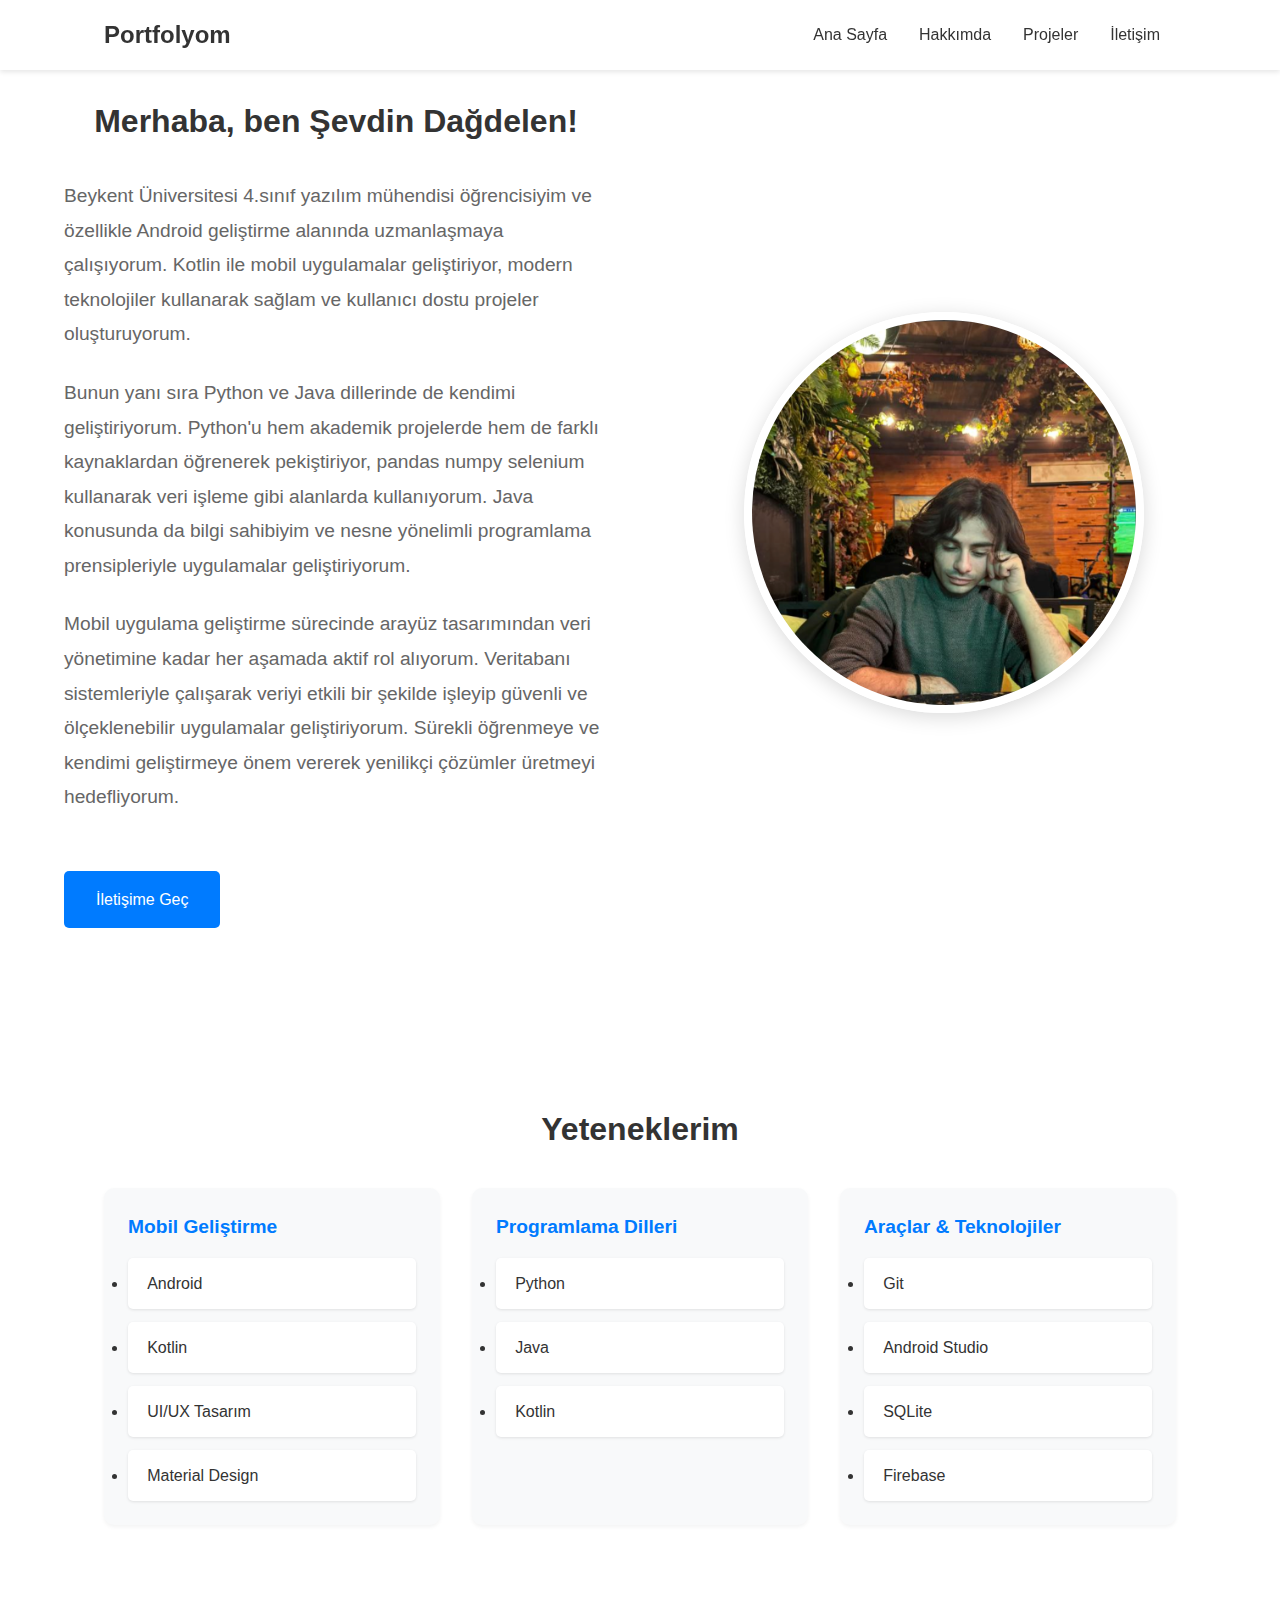
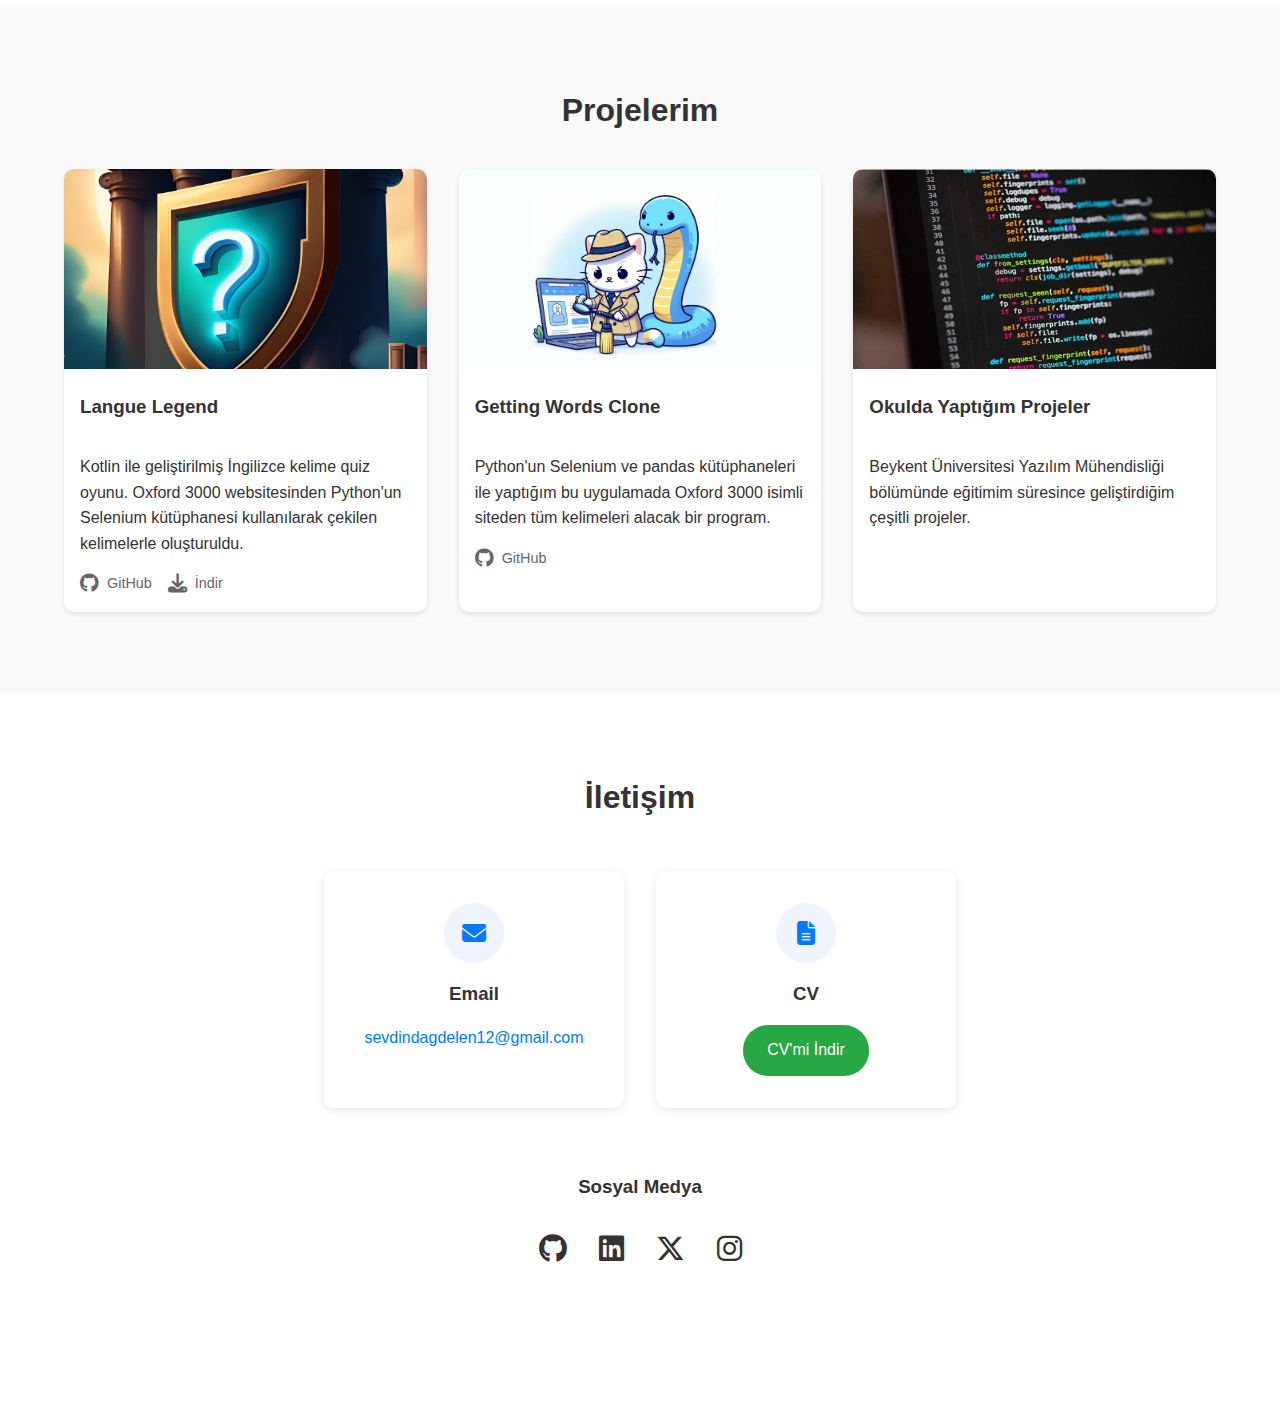
<file: index.html>
<!DOCTYPE html>
<html lang="tr">
<head>
    <meta charset="UTF-8">
    <meta name="viewport" content="width=device-width, initial-scale=1.0">
    <title>Şevdin Dağdelen</title>
    <link rel="stylesheet" href="style.css">
    <link rel="icon" href="images/profile.png" type="image/jpeg"> 
    <link rel="stylesheet" href="https://cdnjs.cloudflare.com/ajax/libs/font-awesome/6.5.1/css/all.min.css">
</head>
<body>
    <!-- Header Bölümü -->
    <header>
        <nav>
            <div class="logo">Portfolyom</div>
            <ul class="nav-links">
                <li><a href="#home">Ana Sayfa</a></li>
                <li><a href="#about">Hakkımda</a></li>
                <li><a href="#projects">Projeler</a></li>
                <li><a href="#contact">İletişim</a></li>
            </ul>
        </nav>
    </header>

    <!-- Ana Sayfa Bölümü -->
    <section id="home">
        <div class="hero-content">
            <div class="hero-text">
                <h2>Merhaba, ben Şevdin Dağdelen!</h2>
                <div class="about-description">
                    <p>Beykent Üniversitesi 4.sınıf yazılım mühendisi öğrencisiyim ve özellikle Android geliştirme alanında uzmanlaşmaya çalışıyorum. Kotlin ile mobil uygulamalar geliştiriyor, modern teknolojiler kullanarak sağlam ve kullanıcı dostu projeler oluşturuyorum.</p>
                    
                    <p>Bunun yanı sıra Python ve Java dillerinde de kendimi geliştiriyorum. Python'u hem akademik projelerde hem de farklı kaynaklardan öğrenerek pekiştiriyor, pandas numpy selenium kullanarak veri işleme gibi alanlarda kullanıyorum. Java konusunda da bilgi sahibiyim ve nesne yönelimli programlama prensipleriyle uygulamalar geliştiriyorum.</p>
                    
                    <p>Mobil uygulama geliştirme sürecinde arayüz tasarımından veri yönetimine kadar her aşamada aktif rol alıyorum. Veritabanı sistemleriyle çalışarak veriyi etkili bir şekilde işleyip güvenli ve ölçeklenebilir uygulamalar geliştiriyorum. Sürekli öğrenmeye ve kendimi geliştirmeye önem vererek yenilikçi çözümler üretmeyi hedefliyorum.</p>
                </div>
                <a href="#contact" class="cta-button">İletişime Geç</a>
            </div>
            <div class="hero-image">
                <img src="images/profil.png" alt="Şevdin Dağdelen">
            </div>
        </div>
    </section>

    <!-- Hakkımda Bölümü -->
    <section id="about">
        <h2>Yeteneklerim</h2>
        <div class="skills-categories">
            <div class="skill-category">
                <h4>Mobil Geliştirme</h4>
                <ul>
                    <li>Android</li>
                    <li>Kotlin</li>
                    <li>UI/UX Tasarım</li>
                    <li>Material Design</li>
                </ul>
            </div>
            <div class="skill-category">
                <h4>Programlama Dilleri</h4>
                <ul>
                    <li>Python</li>
                    <li>Java</li>
                    <li>Kotlin</li>
                </ul>
            </div>
            <div class="skill-category">
                <h4>Araçlar & Teknolojiler</h4>
                <ul>
                    <li>Git</li>
                    <li>Android Studio</li>
                    <li>SQLite</li>
                    <li>Firebase</li>
                </ul>
            </div>
        </div>
    </section>

    <!-- Projeler Bölümü -->
    <section id="projects">
        <h2>Projelerim</h2>
        <div class="project-grid">
            <div class="project-card">
                <img src="images/icon.png" alt="Langue Legend">
                <h3>Langue Legend</h3>
                <p>Kotlin ile geliştirilmiş İngilizce kelime quiz oyunu. Oxford 3000 websitesinden Python'un Selenium kütüphanesi kullanılarak çekilen kelimelerle oluşturuldu.</p>
                <div class="project-links">
                    <a href="https://github.com/sevdindagdelen/langue-legend" target="_blank">
                        <i class="fab fa-github"></i>
                        <span>GitHub</span>
                    </a>
                    <a href="languageLegends.pdf" download>
                        <i class="fas fa-download"></i>
                        <span>İndir</span>
                    </a>
                </div>
            </div>
            <div class="project-card">
                <img src="images/selenium-web-scraping-python-1.png" alt="Getting Words Clone">
                <h3>Getting Words Clone</h3>
                <p>Python'un Selenium ve pandas kütüphaneleri ile yaptığım bu uygulamada Oxford 3000 isimli siteden tüm kelimeleri alacak bir program.</p>
                <div class="project-links">
                    <a href="https://github.com/sevdindagdelen/getting_words_clone" target="_blank">
                        <i class="fab fa-github"></i>
                        <span>GitHub</span>
                    </a>
                </div>
            </div>
            <div class="project-card">
                <img src="images/kod-editoru.jpg" alt="Okul Projeleri">
                <h3>Okulda Yaptığım Projeler</h3>
                <p>Beykent Üniversitesi Yazılım Mühendisliği bölümünde eğitimim süresince geliştirdiğim çeşitli projeler.</p>
            </div>
        </div>
    </section>

    <!-- İletişim Bölümü -->
    <section id="contact">
        <h2>İletişim</h2>
        <div class="contact-container">
            <div class="contact-card">
                <div class="contact-icon">
                    <i class="fas fa-envelope"></i>
                </div>
                <h3>Email</h3>
                <a href="mailto:sevdindagdelen12@gmail.com">sevdindagdelen12@gmail.com</a>
            </div>

            <div class="contact-card">
                <div class="contact-icon">
                    <i class="fas fa-file-alt"></i>
                </div>
                <h3>CV</h3>
                <a href="CVResume.pdf" class="cv-button" download>CV'mi İndir</a>
            </div>
        </div>

        <div class="social-section">
            <h3>Sosyal Medya</h3>
            <div class="social-links">
                <a href="https://github.com/sevdindagdelen" target="_blank"><i class="fab fa-github"></i></a>
                <a href="https://www.linkedin.com/in/%C5%9Fevdin-da%C4%9Fdelen-a67715254/" target="_blank"><i class="fab fa-linkedin"></i></a>
                <a href="https://x.com/dagdelen_sevdin" target="_blank"><i class="fa-brands fa-x-twitter"></i></a>
                <a href="https://instagram.com/dagdelenn.sevdin" target="_blank"><i class="fab fa-instagram"></i></a>
            </div>
        </div>
    </section>

    <footer>
        
    </footer>

    <script>
    document.querySelectorAll('a[href^="#"]').forEach(anchor => {
        anchor.addEventListener('click', function (e) {
            e.preventDefault();
            const target = document.querySelector(this.getAttribute('href'));
            const headerOffset = 80; // Header yüksekliği
            const elementPosition = target.getBoundingClientRect().top;
            const offsetPosition = elementPosition + window.pageYOffset - headerOffset;

            window.scrollTo({
                top: offsetPosition,
                behavior: "smooth"
            });
        });
    });
    </script>
</body>
</html>
</file>
<file: style.css>
/* Genel Stiller */
* {
    margin: 0;
    padding: 0;
    box-sizing: border-box;
}

body {
    font-family: 'Arial', sans-serif;
    line-height: 1.6;
    color: #333;
    scroll-behavior: smooth; /* Yumuşak kaydırma için */
}

/* Header Stili */
header {
    background: #fff;
    box-shadow: 0 2px 5px rgba(0,0,0,0.1);
    position: fixed;
    width: 100%;
    top: 0;
    z-index: 1000;
}

nav {
    display: flex;
    justify-content: space-between;
    align-items: center;
    padding: 1rem 5%;
    max-width: 1200px;
    margin: 0 auto;
}

.logo {
    font-size: 1.5rem;
    font-weight: bold;
}

.nav-links {
    display: flex;
    list-style: none;
}

.nav-links li a {
    text-decoration: none;
    color: #333;
    padding: 0.5rem 1rem;
    transition: color 0.3s;
}

.nav-links li a:hover {
    color: #007bff;
}

/* Ana Sayfa Stili */
#home {
    min-height: 100vh;
    display: flex;
    align-items: center;
    padding: 6rem 5%;
    background: #fff;  /* Arka planı beyaz yaptık */
    color: #333;      /* Yazı rengini koyu yaptık */
}

.hero-content {
    display: flex;
    justify-content: space-between;
    align-items: center;
    gap: 4rem;
    max-width: 1400px;
    margin: 0 auto;
}

.hero-text {
    flex: 1;
    max-width: 700px;
}

.hero-text h1 {
    font-size: 3.5rem;
    margin-bottom: 2rem;
    color: #333;
    line-height: 1.2;
}

.about-description p {
    margin-bottom: 1.5rem;
    font-size: 1.2rem;
    line-height: 1.8;
    color: #666;
}

.hero-image {
    flex: 1;
    display: flex;
    justify-content: center;
    align-items: center;
    position: relative;
}

.hero-image img {
    width: 400px;
    border-radius: 50%;  /* Tam yuvarlak yapalım */
    box-shadow: 0 4px 20px rgba(0,0,0,0.15);
    transition: transform 0.3s ease;
    border: 8px solid #fff;  /* Beyaz çerçeve ekleyelim */
}

.hero-image::after {
    content: '';
    position: absolute;
    width: 100%;
    height: 100%;
    background: #f0f4ff;
    border-radius: 50%;  /* Arka planı da yuvarlak yapalım */
    z-index: -1;
    transform: rotate(-3deg) scale(0.95);  /* Hafif döndürülmüş arka plan */
}

/* Hover efekti için */
.hero-image img:hover {
    transform: scale(1.02);
    box-shadow: 0 6px 25px rgba(0,0,0,0.2);
}

.cta-button {
    display: inline-block;
    padding: 1rem 2rem;
    background: #007bff;
    color: #fff;
    text-decoration: none;
    border-radius: 5px;
    margin-top: 2rem;
    transition: all 0.3s ease;
    font-weight: 500;
}

.cta-button:hover {
    background: #0056b3;
    transform: translateY(-2px);
    box-shadow: 0 4px 10px rgba(0,123,255,0.2);
}

/* Bölüm Başlıkları için genel stil */
section h2 {
    font-size: 2rem;
    margin-bottom: 2rem;
    color: #333;
    text-align: center;
}

/* Hakkımda Stili */
#about {
    padding: 5rem 5%;
    max-width: 1200px;
    margin: 0 auto;
}

.skills-categories {
    display: grid;
    grid-template-columns: repeat(auto-fit, minmax(250px, 1fr));
    gap: 2rem;
}

.skill-category {
    background: #f8f9fa;
    padding: 1.5rem;
    border-radius: 10px;
    box-shadow: 0 2px 4px rgba(0,0,0,0.05);
}

.skill-category h4 {
    color: #007bff;
    margin-bottom: 1rem;
    font-size: 1.2rem;
}

.skill-category ul {
    display: flex;
    flex-direction: column;
    gap: 0.8rem;
}

.skill-category ul li {
    background: #fff;
    padding: 0.8rem 1.2rem;
    border-radius: 5px;
    box-shadow: 0 1px 3px rgba(0,0,0,0.1);
    transition: transform 0.2s;
}

.skill-category ul li:hover {
    transform: translateY(-2px);
    box-shadow: 0 2px 5px rgba(0,0,0,0.2);
}

/* Projeler Stili */
#projects {
    padding: 5rem 5%;
    background: #f9f9f9;
}

.project-grid {
    display: grid;
    grid-template-columns: repeat(auto-fit, minmax(300px, 1fr));
    gap: 2rem;
    margin-top: 2rem;
}

.project-card {
    background: #fff;
    border-radius: 10px;
    overflow: hidden;
    box-shadow: 0 2px 5px rgba(0,0,0,0.1);
    transition: all 0.3s ease; /* Tüm geçişler için animasyon */
    cursor: pointer; /* İmleç şeklini el işaretine çevir */
}

.project-card:hover {
    transform: scale(1.05); /* Hover'da %5 büyüme */
    box-shadow: 0 5px 15px rgba(0,0,0,0.2); /* Daha belirgin gölge */
}

.project-card img {
    width: 100%;
    height: 200px;
    object-fit: cover;
    transition: all 0.3s ease;
}

.project-card:hover img {
    opacity: 0.9; /* Hover'da resmi biraz şeffaflaştır */
}

.project-card h3, .project-card p {
    padding: 1rem;
}

/* İletişim Stili */
#contact {
    padding: 5rem 5%;
    max-width: 1200px;
    margin: 0 auto;
}

.contact-container {
    display: flex;
    justify-content: center;
    gap: 2rem;
    margin: 3rem 0;
}

.contact-card {
    background: #fff;
    padding: 2rem;
    border-radius: 10px;
    box-shadow: 0 2px 10px rgba(0,0,0,0.1);
    text-align: center;
    flex: 1;
    max-width: 300px;
}

.contact-icon {
    width: 60px;
    height: 60px;
    background: #f0f4ff;
    border-radius: 50%;
    display: flex;
    align-items: center;
    justify-content: center;
    margin: 0 auto 1rem;
}

.contact-icon i {
    font-size: 1.5rem;
    color: #007bff;
}

.contact-card h3 {
    margin-bottom: 1rem;
    color: #333;
}

.contact-card a {
    color: #007bff;
    text-decoration: none;
    transition: color 0.3s;
}

.contact-card a:hover {
    color: #0056b3;
}

/* CV butonu için daha oval stil */
.cv-button {
    display: inline-block;
    padding: 0.8rem 1.5rem;
    background: #28a745;
    color: #fff !important;
    border-radius: 25px; /* Daha oval görünüm için */
    transition: all 0.3s ease;
}

.cv-button:hover {
    background: #218838;
    transform: translateY(-2px);
    box-shadow: 0 4px 10px rgba(40,167,69,0.2);
}

/* Proje kartı içindeki linkler için stil */
.project-links {
    display: flex;
    gap: 1rem;
    padding: 0 1rem 1rem 1rem;
}

.project-links a {
    display: flex;
    align-items: center;
    gap: 0.5rem;
    color: #666;
    text-decoration: none;
    transition: all 0.3s ease;
    font-size: 0.9rem;
}

.project-links a i {
    font-size: 1.2rem;
}

.project-links a:hover {
    color: #007bff;
    transform: translateY(-2px);
}

.social-section {
    text-align: center;
    margin-top: 4rem;
}

.social-section h3 {
    margin-bottom: 1.5rem;
    color: #333;
    text-align: center;
}

.social-links {
    display: flex;
    justify-content: center;
    gap: 2rem;
}

.social-links a {
    color: #333;
    font-size: 1.8rem;
    transition: all 0.3s ease;
}

.social-links a:hover {
    color: #007bff;
    transform: translateY(-2px);
}

/* Footer Stili */
footer {
    text-align: center;
    padding: 2rem;
    
    color: #fff;
}

/* Responsive Tasarım */
@media (max-width: 1024px) {
    .hero-content {
        flex-direction: column-reverse;
        text-align: center;
        gap: 3rem;
    }

    .hero-text h1 {
        font-size: 2.8rem;
    }

    .hero-image img {
        width: 300px;
    }
}

@media (max-width: 768px) {
    #home {
        padding: 4rem 5%;
    }

    .hero-text h1 {
        font-size: 2.2rem;
    }

    .about-description p {
        font-size: 1.1rem;
    }

    .hero-image img {
        width: 250px;
        border-width: 6px;  /* Mobilde daha ince çerçeve */
    }

    .nav-links {
        display: none;
    }
    
    .about-content {
        flex-direction: column;
        text-align: center;
    }
    
    .about-content img {
        width: 200px;
        margin-bottom: 2rem;
    }
    
    .skills-categories {
        grid-template-columns: 1fr;
    }
    
    .about-text p {
        font-size: 1rem;
    }

    .contact-container {
        flex-direction: column;
        align-items: center;
    }

    .contact-card {
        width: 100%;
    }
}

/* Proje kartı link stilini düzelt */
a.project-card {
    text-decoration: none;
    color: inherit;
    display: block;
}
</file>
